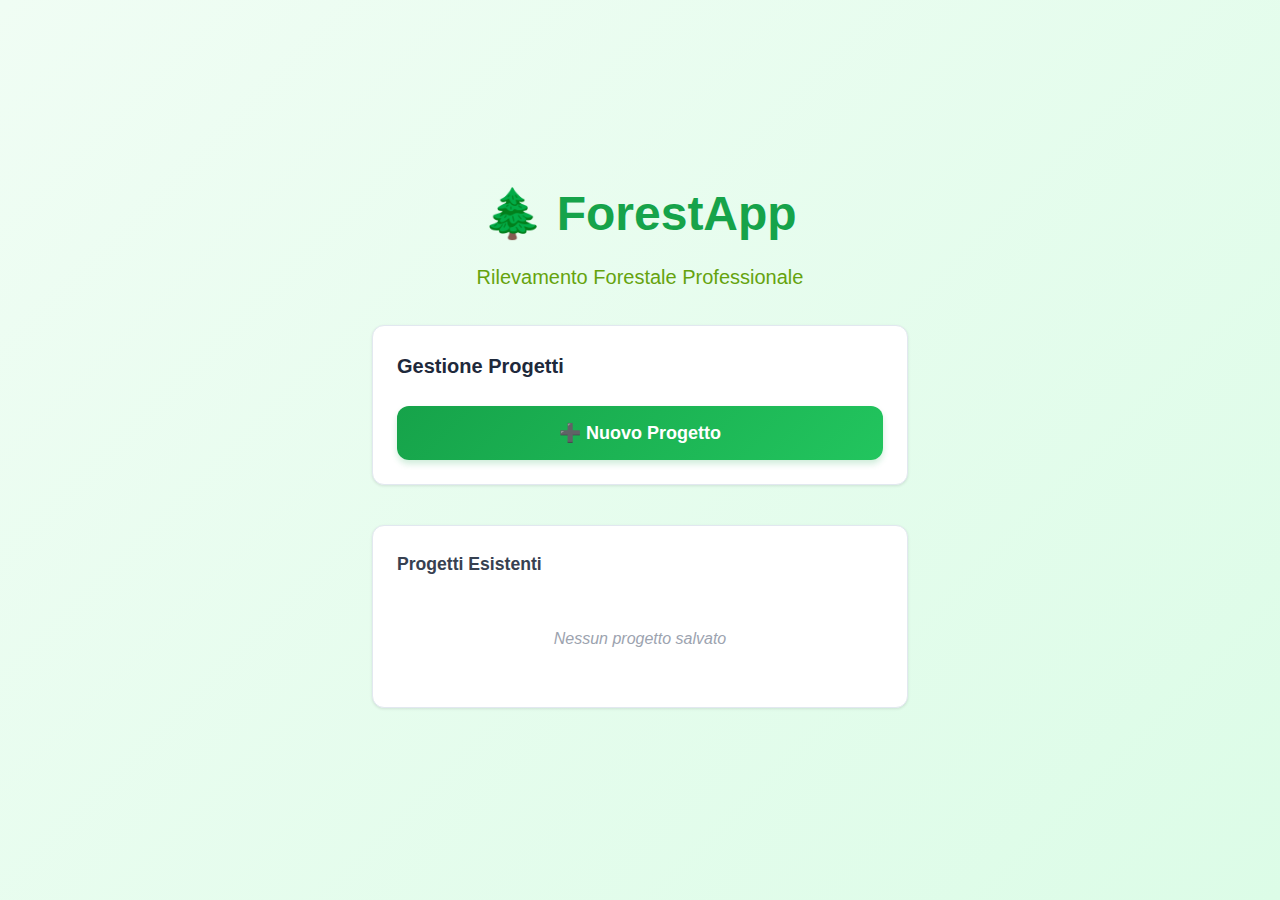
<file: index.html>
<!DOCTYPE html>
<html lang="it">
<head>
    <meta charset="UTF-8">
    <meta name="viewport" content="width=device-width, initial-scale=1.0">
    <title>ForestApp - Rilevamento Forestale</title>
    <link rel="stylesheet" href="css/style.css">
    <link rel="manifest" href="manifest.json">
    <meta name="theme-color" content="#16a34a">
</head>
<body>
    <!-- Project Selection Screen -->
    <div id="project-screen" class="screen">
        <div class="project-container">
            <header class="project-header">
                <h1>🌲 ForestApp</h1>
                <p>Rilevamento Forestale Professionale</p>
            </header>

            <div class="project-content">
                <div class="card">
                    <h2>Gestione Progetti</h2>
                    
                    <div class="project-actions">
                        <button id="new-project-btn" class="btn-primary">
                            ➕ Nuovo Progetto
                        </button>
                        
                        <div class="project-form" id="new-project-form" style="display: none;">
                            <div class="form-group">
                                <label>Nome Progetto:</label>
                                <input type="text" id="project-name-input" placeholder="es. Bosco di Pino 2024">
                            </div>
                            <div class="form-group">
                                <label>Area Totale (ha):</label>
                                <input type="number" id="project-area-input" value="30" min="0.1" step="0.1">
                            </div>
                            
                            <div class="form-group">
                                <label>Specie da Rilevare:</label>
                                <p class="form-help">Aggiungi le specie che troverai nel tuo rilevamento:</p>
                                <div id="project-species-list" class="species-list">
                                    <p class="empty">Nessuna specie aggiunta. Inizia aggiungendo le prime specie.</p>
                                </div>
                                
                                <div class="add-species-section">
                                    <div class="species-input-form" id="species-input-form">
                                        <div class="form-row">
                                            <input type="text" id="new-species-name" placeholder="Nome specie (es. Pino domestico, Quercia, etc.)">
                                            <div class="emoji-selector">
                                                <button type="button" id="emoji-btn" class="emoji-btn">🌲</button>
                                                <div id="emoji-dropdown" class="emoji-dropdown" style="display: none;">
                                                    <!-- Emoji options will be populated by JavaScript -->
                                                </div>
                                            </div>
                                        </div>
                                        <div class="form-row">
                                            <label>Fattore di Forma:</label>
                                            <input type="number" id="new-species-factor" value="0.5" min="0.1" max="1.0" step="0.01">
                                            <label>Altezza Media (m):</label>
                                            <input type="number" id="new-species-height" value="15" min="0.5" max="50" step="0.1">
                                            <button type="button" id="add-species-to-project-btn" class="btn-sm">Aggiungi Specie</button>
                                        </div>
                                    </div>
                                </div>
                            </div>
                            
                            <div class="form-buttons">
                                <button id="create-project-btn" class="btn">Crea</button>
                                <button id="cancel-project-btn" class="btn-secondary">Annulla</button>
                            </div>
                        </div>
                    </div>
                </div>

                <div class="card" id="existing-projects-card">
                    <h3>Progetti Esistenti</h3>
                    <div id="projects-list" class="projects-list">
                        <p class="empty">Nessun progetto salvato</p>
                    </div>
                </div>
            </div>
        </div>
    </div>

    <!-- Main App -->
    <div id="app" style="display: none;">
        <!-- Header -->
        <header class="header">
            <div class="header-content">
                <h1>🌲 ForestApp</h1>
                <div class="status">
                    <span id="status">Online</span>
                    <span id="project-name">Nuovo Progetto</span>
                </div>
            </div>
            
            <!-- Stats Bar -->
            <div class="stats">
                <div class="stat">
                    <span class="value" id="sample-count">0</span>
                    <span class="label">Saggio</span>
                </div>
                <div class="stat">
                    <span class="value" id="inventory-count">0</span>
                    <span class="label">Piedilista</span>
                </div>
                <div class="stat">
                    <span class="value" id="volume-total">0.0</span>
                    <span class="label">m³</span>
                </div>
            </div>
        </header>

        <!-- Navigation -->
        <nav class="nav">
            <button class="nav-btn active" data-tab="sample">📏 Aree Saggio</button>
            <button class="nav-btn" data-tab="inventory">📊 Piedilista</button>
            <button class="nav-btn" data-tab="results">📈 Risultati</button>
        </nav>

        <!-- Main Content -->
        <main class="main">
            <!-- Sample Area Tab -->
            <section id="sample-tab" class="tab active">
                <div class="card">
                    <h2>Aree di Saggio</h2>
                    
                    <!-- Area Selector -->
                    <div class="form-group">
                        <label>Area di Saggio:</label>
                        <select id="area-selector">
                            <option value="1">Area 1</option>
                            <option value="2">Area 2</option>
                            <option value="3">Area 3</option>
                            <option value="4">Area 4</option>
                            <option value="5">Area 5</option>
                        </select>
                    </div>

                    <!-- Species Selector -->
                    <div class="form-group">
                        <label>Specie:</label>
                        <div id="sample-species-buttons" class="species-buttons">
                            <!-- Species buttons will be generated dynamically -->
                        </div>
                        <div class="species-management-buttons">
                            <button class="add-species-btn" onclick="showAddSpeciesModal('sample')">
                                + Aggiungi Nuova Specie
                            </button>
                            <button class="manage-species-btn" onclick="showSpeciesManagementModal('delete')">
                                🗑️ Elimina Specie
                            </button>
                            <button class="manage-species-btn" onclick="showSpeciesManagementModal('modify')">
                                ✏️ Modifica Specie
                            </button>
                        </div>
                    </div>

                    <!-- Diameter Classes -->
                    <div class="form-group">
                        <label>Diametro (cm):</label>
                        <div class="diameter-buttons">
                            <button class="diameter-btn" data-diameter="5" disabled>5cm</button>
                            <button class="diameter-btn" data-diameter="10" disabled>10cm</button>
                            <button class="diameter-btn" data-diameter="15" disabled>15cm</button>
                            <button class="diameter-btn" data-diameter="20" disabled>20cm</button>
                            <button class="diameter-btn" data-diameter="25" disabled>25cm</button>
                            <button class="diameter-btn" data-diameter="30" disabled>30cm</button>
                            <button class="diameter-btn" data-diameter="35" disabled>35cm</button>
                            <button class="diameter-btn" data-diameter="40" disabled>40cm</button>
                            <button class="diameter-btn" data-diameter="45" disabled>45cm</button>
                            <button class="diameter-btn" data-diameter="50" disabled>50cm</button>
                            <button class="diameter-btn" data-diameter="55" disabled>55cm</button>
                            <button class="diameter-btn" data-diameter="60" disabled>60cm</button>
                        </div>
                        <button class="custom-diameter-btn" id="custom-diameter-sample-btn" onclick="showCustomDiameterModal('sample')" disabled>
                            📏 Inserisci altro diametro
                        </button>
                    </div>

                    <!-- Height Input -->
                    <div class="form-group" id="height-input" style="display: none;">
                        <label>Altezza (m):</label>
                        <div class="height-buttons">
                            <button class="height-btn" data-height="3">3m</button>
                            <button class="height-btn" data-height="5">5m</button>
                            <button class="height-btn" data-height="7">7m</button>
                            <button class="height-btn" data-height="9">9m</button>
                            <button class="height-btn" data-height="11">11m</button>
                            <button class="height-btn" data-height="13.5">13.5m</button>
                            <button class="height-btn" data-height="16.5">16.5m</button>
                            <button class="height-btn" data-height="20">20m</button>
                            <button class="height-btn" data-height="25">25m</button>
                        </div>
                    </div>

                    <div id="sample-status" class="status-message"></div>
                </div>

                <!-- Recent Sample Trees -->
                <div class="card">
                    <h3>Piante Saggio Recenti</h3>
                    <div id="sample-list" class="tree-list">
                        <p class="empty">Nessuna pianta di saggio ancora</p>
                    </div>
                </div>
            </section>

            <!-- Inventory Tab -->
            <section id="inventory-tab" class="tab">
                <div class="card">
                    <h2>Piedilista Forestale</h2>
                    
                    <!-- Area Input -->
                    <div class="form-group">
                        <label>Area Totale (ha):</label>
                        <input type="number" id="total-area" value="30" min="0.1" step="0.1">
                    </div>

                    <!-- Species Selector -->
                    <div class="form-group">
                        <label>Specie:</label>
                        <div id="inventory-species-buttons" class="species-buttons">
                            <!-- Species buttons will be generated dynamically -->
                        </div>
                        <div class="species-management-buttons">
                            <button class="add-species-btn" onclick="showAddSpeciesModal('inventory')">
                                + Aggiungi Nuova Specie
                            </button>
                            <button class="manage-species-btn" onclick="showSpeciesManagementModal('delete')">
                                🗑️ Elimina Specie
                            </button>
                            <button class="manage-species-btn" onclick="showSpeciesManagementModal('modify')">
                                ✏️ Modifica Specie
                            </button>
                        </div>
                    </div>

                    <!-- Diameter Classes -->
                    <div class="form-group">
                        <label>Diametro (cm):</label>
                        <div class="diameter-buttons">
                            <button class="diameter-btn inventory" data-diameter="5" disabled>5cm</button>
                            <button class="diameter-btn inventory" data-diameter="10" disabled>10cm</button>
                            <button class="diameter-btn inventory" data-diameter="15" disabled>15cm</button>
                            <button class="diameter-btn inventory" data-diameter="20" disabled>20cm</button>
                            <button class="diameter-btn inventory" data-diameter="25" disabled>25cm</button>
                            <button class="diameter-btn inventory" data-diameter="30" disabled>30cm</button>
                            <button class="diameter-btn inventory" data-diameter="35" disabled>35cm</button>
                            <button class="diameter-btn inventory" data-diameter="40" disabled>40cm</button>
                            <button class="diameter-btn inventory" data-diameter="45" disabled>45cm</button>
                            <button class="diameter-btn inventory" data-diameter="50" disabled>50cm</button>
                            <button class="diameter-btn inventory" data-diameter="55" disabled>55cm</button>
                            <button class="diameter-btn inventory" data-diameter="60" disabled>60cm</button>
                        </div>
                        <button class="custom-diameter-btn" id="custom-diameter-inventory-btn" onclick="showCustomDiameterModal('inventory')" disabled>
                            📏 Inserisci altro diametro
                        </button>
                    </div>

                    <button id="clear-inventory" class="btn-danger">🗑️ Pulisci Piedilista</button>
                </div>

                <!-- Recent Inventory Trees -->
                <div class="card">
                    <h3>Piedilista Recente</h3>
                    <div id="inventory-list" class="tree-list">
                        <p class="empty">Nessuna pianta in piedilista</p>
                    </div>
                </div>
            </section>

            <!-- Results Tab -->
            <section id="results-tab" class="tab">
                <div class="card">
                    <h2>Gestione Progetti</h2>
                    <div class="project-actions">
                        <button id="new-project" class="btn">➕ Nuovo Progetto</button>
                        <button id="export-data" class="btn">📄 Esporta Dati</button>
                        <button id="clear-all" class="btn-danger">🗑️ Pulisci Tutto</button>
                    </div>
                </div>

                <div class="card">
                    <h2>Statistiche</h2>
                    <div class="stats-grid">
                        <div class="stat-card">
                            <div class="stat-value" id="total-trees">0</div>
                            <div class="stat-label">Piante Totali</div>
                        </div>
                        <div class="stat-card">
                            <div class="stat-value" id="trees-per-ha">0</div>
                            <div class="stat-label">Piante/Ha</div>
                        </div>
                        <div class="stat-card">
                            <div class="stat-value" id="basal-area">0.00</div>
                            <div class="stat-label">Area Basim. m²</div>
                        </div>
                        <div class="stat-card">
                            <div class="stat-value" id="volume-per-ha">0.0</div>
                            <div class="stat-label">Volume m³/ha</div>
                        </div>
                    </div>
                </div>

                <div class="card">
                    <h3>Altezze Medie per Specie</h3>
                    <div id="height-averages" class="height-list">
                        <p class="empty">Nessuna altezza rilevata</p>
                    </div>
                </div>

                <div class="card">
                    <h3>Analisi per Specie</h3>
                    <div id="species-analysis" class="species-list">
                        <p class="empty">Nessun dato da analizzare</p>
                    </div>
                </div>
            </section>
        </main>
    </div>

    <!-- Scripts -->
    <script src="js/database.js"></script>
    <script src="js/app.js"></script>
    
    <!-- Add Species Modal -->
    <div id="species-modal" class="species-modal" style="display: none;">
        <div class="species-modal-content">
            <h3>Aggiungi Nuova Specie</h3>
            <div class="species-form">
                <div class="form-group">
                    <label>Nome Specie:</label>
                    <input type="text" id="modal-species-name" placeholder="es. Quercia, Faggio, etc.">
                </div>
                <div class="form-group">
                    <label>Icona:</label>
                    <div class="emoji-selector">
                        <button type="button" id="modal-emoji-btn" class="emoji-btn">🌲</button>
                        <div id="modal-emoji-dropdown" class="emoji-dropdown" style="display: none;">
                            <!-- Emoji options will be populated by JavaScript -->
                        </div>
                    </div>
                </div>
                <div class="form-group">
                    <label>Fattore di Forma:</label>
                    <input type="number" id="modal-species-factor" value="0.5" min="0.1" max="1.0" step="0.01">
                </div>
                <div class="form-group">
                    <label>Altezza Media per Piedilista (m):</label>
                    <input type="number" id="modal-species-height" value="15" min="0.5" max="50" step="0.1" placeholder="es. 15.5">
                    <p class="form-help">Altezza che verrà usata automaticamente per i calcoli nel Piedilista</p>
                </div>
            </div>
            <div class="species-form-buttons">
                <button id="save-species-btn" class="btn">Aggiungi</button>
                <button id="cancel-species-btn" class="btn-secondary">Annulla</button>
            </div>
        </div>
    </div>

    <!-- Species Management Modal -->
    <div id="species-management-modal" class="species-modal" style="display: none;">
        <div class="species-modal-content">
            <h3 id="management-modal-title">Gestione Specie</h3>
            <div id="species-management-content">
                <div id="species-list-container" class="species-management-list">
                    <!-- Species list will be populated by JavaScript -->
                </div>
            </div>
            <div class="species-form-buttons">
                <button id="cancel-management-btn" class="btn-secondary">Chiudi</button>
            </div>
        </div>
    </div>

    <!-- Modify Species Modal -->
    <div id="modify-species-modal" class="species-modal" style="display: none;">
        <div class="species-modal-content">
            <h3>Modifica Specie</h3>
            <div class="species-form">
                <div class="form-group">
                    <label>Nome Specie:</label>
                    <input type="text" id="modify-species-name" placeholder="es. Quercia, Faggio, etc.">
                </div>
                <div class="form-group">
                    <label>Icona:</label>
                    <div class="emoji-selector">
                        <button type="button" id="modify-emoji-btn" class="emoji-btn">🌲</button>
                        <div id="modify-emoji-dropdown" class="emoji-dropdown" style="display: none;">
                            <!-- Emoji options will be populated by JavaScript -->
                        </div>
                    </div>
                </div>
                <div class="form-group">
                    <label>Fattore di Forma:</label>
                    <input type="number" id="modify-species-factor" value="0.5" min="0.1" max="1.0" step="0.01">
                </div>
                <div class="form-group">
                    <label>Altezza Media per Piedilista (m):</label>
                    <input type="number" id="modify-species-height" value="15" min="0.5" max="50" step="0.1" placeholder="es. 15.5">
                    <p class="form-help">Altezza che verrà usata automaticamente per i calcoli nel Piedilista</p>
                </div>
            </div>
            <div class="species-form-buttons">
                <button id="save-modify-species-btn" class="btn">Salva Modifiche</button>
                <button id="cancel-modify-species-btn" class="btn-secondary">Annulla</button>
            </div>
        </div>
    </div>

    <!-- Custom Diameter Modal -->
    <div id="custom-diameter-modal" class="species-modal" style="display: none;">
        <div class="species-modal-content">
            <h3>Inserisci Diametro Personalizzato</h3>
            <div class="species-form">
                <div class="form-group">
                    <label>Diametro (cm):</label>
                    <input type="number" id="custom-diameter-input" min="1" max="200" step="0.1" placeholder="es. 75.5">
                </div>
                <p class="form-help">Inserisci il diametro in centimetri (maggiore di 60cm)</p>
            </div>
            <div class="species-form-buttons">
                <button id="save-custom-diameter-btn" class="btn">Conferma</button>
                <button id="cancel-custom-diameter-btn" class="btn-secondary">Annulla</button>
            </div>
        </div>
    </div>

    <!-- Notifications -->
    <div id="notifications"></div>
</body>
</html>
</file>
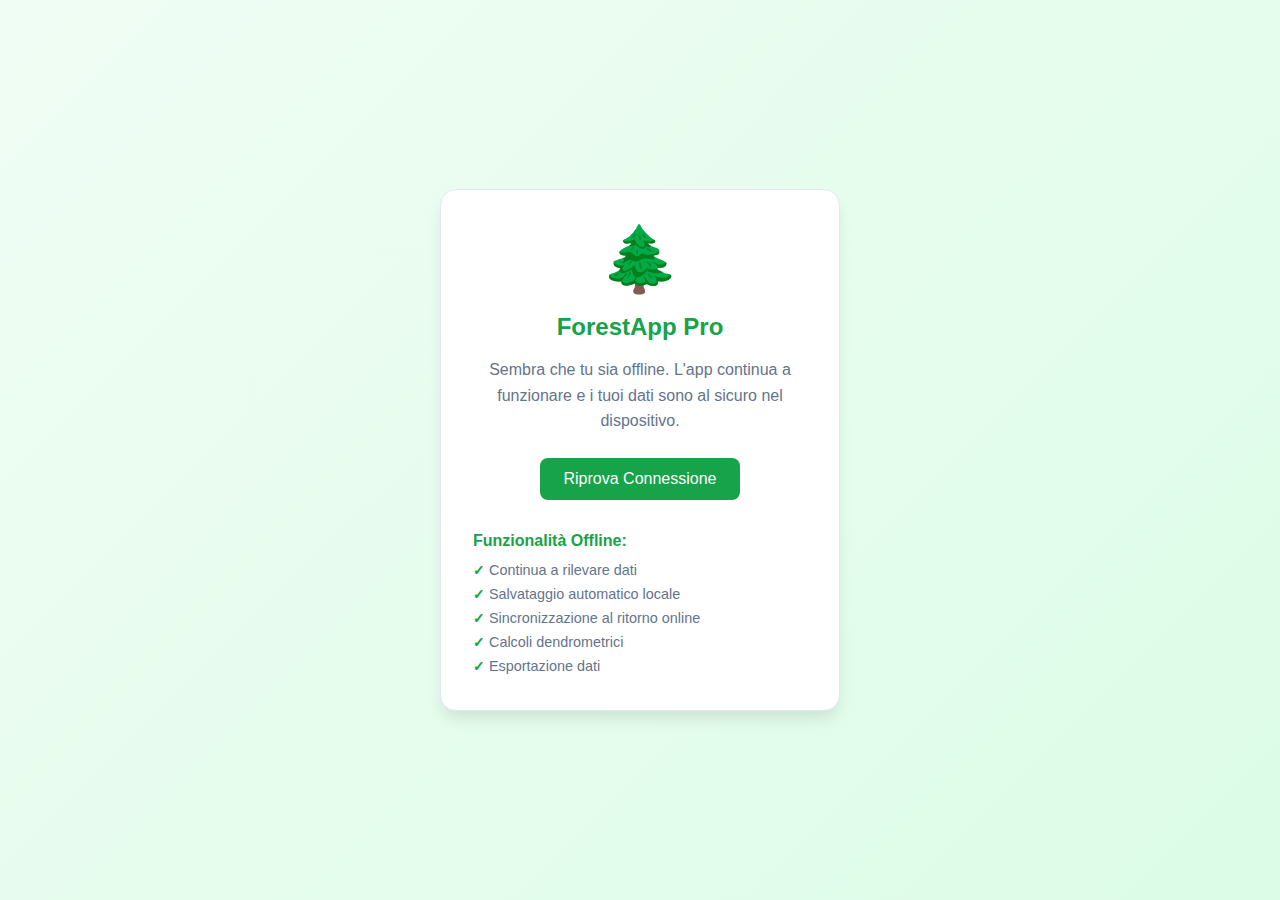
<file: offline.html>
<!DOCTYPE html>
<html lang="it">
<head>
    <meta charset="UTF-8">
    <meta name="viewport" content="width=device-width, initial-scale=1.0">
    <title>ForestApp Pro - Offline</title>
    <style>
        * {
            margin: 0;
            padding: 0;
            box-sizing: border-box;
        }
        
        body {
            font-family: -apple-system, BlinkMacSystemFont, 'Segoe UI', Roboto, sans-serif;
            background: linear-gradient(135deg, #f0fdf4 0%, #dcfce7 100%);
            color: #1e293b;
            min-height: 100vh;
            display: flex;
            align-items: center;
            justify-content: center;
            padding: 1rem;
        }
        
        .offline-container {
            text-align: center;
            max-width: 400px;
            background: white;
            padding: 2rem;
            border-radius: 1rem;
            box-shadow: 0 10px 15px -3px rgb(0 0 0 / 0.1);
            border: 1px solid #e2e8f0;
        }
        
        .icon {
            font-size: 4rem;
            margin-bottom: 1rem;
        }
        
        h1 {
            color: #16a34a;
            margin-bottom: 1rem;
            font-size: 1.5rem;
        }
        
        p {
            color: #64748b;
            margin-bottom: 1.5rem;
            line-height: 1.6;
        }
        
        .retry-btn {
            background: #16a34a;
            color: white;
            border: none;
            padding: 0.75rem 1.5rem;
            border-radius: 0.5rem;
            font-size: 1rem;
            cursor: pointer;
            transition: background 0.2s;
        }
        
        .retry-btn:hover {
            background: #15803d;
        }
        
        .features {
            margin-top: 2rem;
            text-align: left;
        }
        
        .features h3 {
            color: #16a34a;
            margin-bottom: 0.5rem;
            font-size: 1rem;
        }
        
        .features ul {
            list-style: none;
            color: #64748b;
            font-size: 0.9rem;
        }
        
        .features li {
            padding: 0.25rem 0;
        }
        
        .features li::before {
            content: "✓ ";
            color: #16a34a;
            font-weight: bold;
        }
    </style>
</head>
<body>
    <div class="offline-container">
        <div class="icon">🌲</div>
        <h1>ForestApp Pro</h1>
        <p>Sembra che tu sia offline. L'app continua a funzionare e i tuoi dati sono al sicuro nel dispositivo.</p>
        
        <button class="retry-btn" onclick="window.location.reload()">
            Riprova Connessione
        </button>
        
        <div class="features">
            <h3>Funzionalità Offline:</h3>
            <ul>
                <li>Continua a rilevare dati</li>
                <li>Salvataggio automatico locale</li>
                <li>Sincronizzazione al ritorno online</li>
                <li>Calcoli dendrometrici</li>
                <li>Esportazione dati</li>
            </ul>
        </div>
    </div>
    
    <script>
        // Check if we're back online
        window.addEventListener('online', () => {
            window.location.href = '/';
        });
        
        // Auto-retry every 30 seconds
        setInterval(() => {
            if (navigator.onLine) {
                window.location.href = '/';
            }
        }, 30000);
    </script>
</body>
</html>
</file>
<file: css/style.css>
/* Reset and base styles */
* {
    margin: 0;
    padding: 0;
    box-sizing: border-box;
}

body {
    font-family: -apple-system, BlinkMacSystemFont, 'Segoe UI', Roboto, sans-serif;
    background: #f8fafc;
    color: #1e293b;
    line-height: 1.6;
}

#app {
    max-width: 1200px;
    margin: 0 auto;
    background: white;
    min-height: 100vh;
    box-shadow: 0 0 20px rgba(0,0,0,0.1);
}

/* Header */
.header {
    background: linear-gradient(135deg, #16a34a, #22c55e);
    color: white;
    padding: 1rem;
}

.header-content {
    display: flex;
    justify-content: space-between;
    align-items: center;
    margin-bottom: 1rem;
}

.header h1 {
    font-size: 1.5rem;
    font-weight: 700;
}

.status {
    display: flex;
    flex-direction: column;
    align-items: flex-end;
    font-size: 0.875rem;
}

.stats {
    display: flex;
    gap: 1rem;
    justify-content: center;
}

.stat {
    display: flex;
    flex-direction: column;
    align-items: center;
    background: rgba(255,255,255,0.2);
    padding: 0.75rem;
    border-radius: 0.5rem;
    min-width: 80px;
}

.stat .value {
    font-size: 1.25rem;
    font-weight: 700;
}

.stat .label {
    font-size: 0.75rem;
    opacity: 0.9;
}

/* Navigation */
.nav {
    display: flex;
    background: #f1f5f9;
    border-bottom: 1px solid #e2e8f0;
}

.nav-btn {
    flex: 1;
    background: none;
    border: none;
    padding: 1rem;
    font-size: 0.875rem;
    font-weight: 500;
    color: #64748b;
    cursor: pointer;
    transition: all 0.2s;
    border-bottom: 2px solid transparent;
}

.nav-btn:hover {
    background: #e2e8f0;
    color: #475569;
}

.nav-btn.active {
    background: white;
    color: #16a34a;
    border-bottom-color: #16a34a;
}

/* Main content */
.main {
    padding: 1rem;
}

.tab {
    display: none;
}

.tab.active {
    display: block;
}

/* Cards */
.card {
    background: white;
    border: 1px solid #e2e8f0;
    border-radius: 0.75rem;
    padding: 1.5rem;
    margin-bottom: 1rem;
    box-shadow: 0 1px 3px rgba(0,0,0,0.1);
}

.card h2 {
    color: #1e293b;
    margin-bottom: 1.5rem;
    font-size: 1.25rem;
}

.card h3 {
    color: #374151;
    margin-bottom: 1rem;
    font-size: 1.1rem;
}

/* Form elements */
.form-group {
    margin-bottom: 1.5rem;
}

.form-group label {
    display: block;
    margin-bottom: 0.5rem;
    font-weight: 500;
    color: #374151;
}

select, input[type="number"] {
    width: 100%;
    padding: 0.75rem;
    border: 1px solid #d1d5db;
    border-radius: 0.5rem;
    font-size: 1rem;
    transition: border-color 0.2s;
}

select:focus, input[type="number"]:focus {
    outline: none;
    border-color: #16a34a;
    box-shadow: 0 0 0 3px rgba(22, 163, 74, 0.1);
}

/* Buttons */
.btn, .species-btn, .diameter-btn, .height-btn {
    background: #16a34a;
    color: white;
    border: none;
    padding: 0.75rem 1rem;
    border-radius: 0.5rem;
    font-size: 0.875rem;
    font-weight: 500;
    cursor: pointer;
    transition: all 0.2s;
    display: inline-flex;
    align-items: center;
    gap: 0.5rem;
}

.btn:hover, .species-btn:hover, .diameter-btn:hover, .height-btn:hover {
    background: #15803d;
    transform: translateY(-1px);
}

.btn:disabled, .species-btn:disabled, .diameter-btn:disabled, .height-btn:disabled {
    background: #9ca3af;
    cursor: not-allowed;
    transform: none;
}

.btn-danger {
    background: #dc2626;
}

.btn-danger:hover {
    background: #b91c1c;
}

/* Button grids */
.species-buttons, .diameter-buttons, .height-buttons {
    display: grid;
    grid-template-columns: repeat(auto-fit, minmax(150px, 1fr));
    gap: 0.75rem;
}

.species-btn.selected {
    background: #059669;
    box-shadow: 0 0 0 2px #10b981;
}

.diameter-btn.selected, .height-btn.selected {
    background: #0d9488;
    box-shadow: 0 0 0 2px #14b8a6;
}

/* Project actions */
.project-actions {
    display: flex;
    gap: 1rem;
    flex-wrap: wrap;
}

/* Stats grid */
.stats-grid {
    display: grid;
    grid-template-columns: repeat(auto-fit, minmax(200px, 1fr));
    gap: 1rem;
}

.stat-card {
    background: #f8fafc;
    padding: 1.5rem;
    border-radius: 0.5rem;
    text-align: center;
    border: 1px solid #e2e8f0;
}

.stat-value {
    font-size: 1.75rem;
    font-weight: 700;
    color: #16a34a;
    margin-bottom: 0.5rem;
}

.stat-label {
    color: #64748b;
    font-size: 0.875rem;
}

/* Lists */
.tree-list, .height-list, .species-list {
    max-height: 400px;
    overflow-y: auto;
}

.tree-item, .height-item, .species-item {
    display: flex;
    justify-content: space-between;
    align-items: center;
    padding: 0.75rem;
    border: 1px solid #e2e8f0;
    border-radius: 0.5rem;
    margin-bottom: 0.5rem;
    background: #fafafa;
}

.tree-info {
    flex: 1;
}

.tree-species {
    font-weight: 600;
    color: #1e293b;
}

.tree-details {
    font-size: 0.875rem;
    color: #64748b;
    margin-top: 0.25rem;
}

.delete-btn {
    background: #dc2626;
    color: white;
    border: none;
    padding: 0.5rem;
    border-radius: 0.25rem;
    cursor: pointer;
    font-size: 0.75rem;
    transition: background 0.2s;
}

.delete-btn:hover {
    background: #b91c1c;
}

/* Status messages */
.status-message {
    padding: 1rem;
    border-radius: 0.5rem;
    margin-top: 1rem;
    font-weight: 500;
}

.status-message.info {
    background: #dbeafe;
    color: #1e40af;
    border: 1px solid #93c5fd;
}

.status-message.success {
    background: #dcfce7;
    color: #166534;
    border: 1px solid #86efac;
}

.status-message.warning {
    background: #fef3c7;
    color: #92400e;
    border: 1px solid #fcd34d;
}

.empty {
    text-align: center;
    color: #9ca3af;
    font-style: italic;
    padding: 2rem;
}

/* Notifications */
#notifications {
    position: fixed;
    top: 1rem;
    right: 1rem;
    z-index: 1000;
    max-width: 300px;
}

.notification {
    background: white;
    border: 1px solid #e2e8f0;
    border-radius: 0.5rem;
    padding: 1rem;
    margin-bottom: 0.5rem;
    box-shadow: 0 4px 12px rgba(0,0,0,0.15);
    transform: translateX(100%);
    transition: transform 0.3s ease;
}

.notification.show {
    transform: translateX(0);
}

.notification.success {
    border-left: 4px solid #16a34a;
}

.notification.error {
    border-left: 4px solid #dc2626;
}

.notification.warning {
    border-left: 4px solid #d97706;
}

.notification.info {
    border-left: 4px solid #2563eb;
}

/* Responsive design */
@media (max-width: 768px) {
    .main {
        padding: 0.5rem;
    }
    
    .header-content {
        flex-direction: column;
        gap: 0.5rem;
        text-align: center;
    }
    
    .stats {
        flex-wrap: wrap;
        gap: 0.5rem;
    }
    
    .species-buttons, .diameter-buttons, .height-buttons {
        grid-template-columns: repeat(auto-fit, minmax(120px, 1fr));
        gap: 0.5rem;
    }
    
    .project-actions {
        flex-direction: column;
    }
    
    .stats-grid {
        grid-template-columns: repeat(auto-fit, minmax(150px, 1fr));
        gap: 0.5rem;
    }
    
    .nav-btn {
        font-size: 0.75rem;
        padding: 0.75rem;
    }
}

/* Loading states */
.loading {
    opacity: 0.6;
    pointer-events: none;
}

.spinner {
    border: 2px solid #f3f3f3;
    border-top: 2px solid #16a34a;
    border-radius: 50%;
    width: 20px;
    height: 20px;
    animation: spin 1s linear infinite;
    display: inline-block;
    margin-right: 0.5rem;
}

@keyframes spin {
    0% { transform: rotate(0deg); }
    100% { transform: rotate(360deg); }
}

/* Accessibility improvements */
button:focus, select:focus, input:focus {
    outline: 2px solid #16a34a;
    outline-offset: 2px;
}

.sr-only {
    position: absolute;
    width: 1px;
    height: 1px;
    padding: 0;
    margin: -1px;
    overflow: hidden;
    clip: rect(0, 0, 0, 0);
    white-space: nowrap;
    border: 0;
}

/* Project Screen Styles */
.screen {
    min-height: 100vh;
    display: flex;
    align-items: center;
    justify-content: center;
    background: linear-gradient(135deg, #f0fdf4, #dcfce7);
}

.project-container {
    width: 100%;
    max-width: 600px;
    margin: 0 auto;
    padding: 2rem;
}

.project-header {
    text-align: center;
    margin-bottom: 2rem;
}

.project-header h1 {
    font-size: 3rem;
    color: #16a34a;
    margin-bottom: 0.5rem;
}

.project-header p {
    font-size: 1.25rem;
    color: #65a30d;
    font-weight: 500;
}

.project-content {
    display: flex;
    flex-direction: column;
    gap: 1.5rem;
}

.project-actions {
    display: flex;
    flex-direction: column;
    gap: 1rem;
}

.btn-primary {
    background: linear-gradient(135deg, #16a34a, #22c55e);
    color: white;
    border: none;
    padding: 1rem 2rem;
    border-radius: 0.75rem;
    font-size: 1.125rem;
    font-weight: 600;
    cursor: pointer;
    transition: all 0.2s;
    box-shadow: 0 4px 6px rgba(22, 163, 74, 0.2);
}

.btn-primary:hover {
    transform: translateY(-2px);
    box-shadow: 0 6px 12px rgba(22, 163, 74, 0.3);
}

.btn-secondary {
    background: #e2e8f0;
    color: #64748b;
    border: none;
    padding: 0.75rem 1.5rem;
    border-radius: 0.5rem;
    font-size: 0.875rem;
    cursor: pointer;
    transition: all 0.2s;
}

.btn-secondary:hover {
    background: #cbd5e1;
}

.project-form {
    background: #f8fafc;
    border: 1px solid #e2e8f0;
    border-radius: 0.75rem;
    padding: 1.5rem;
    margin-top: 1rem;
}

.form-buttons {
    display: flex;
    gap: 1rem;
    justify-content: flex-end;
    margin-top: 1.5rem;
}

.projects-list {
    display: flex;
    flex-direction: column;
    gap: 1rem;
}

.project-item {
    display: flex;
    justify-content: space-between;
    align-items: center;
    padding: 1rem;
    background: #f8fafc;
    border: 1px solid #e2e8f0;
    border-radius: 0.5rem;
    cursor: pointer;
    transition: all 0.2s;
}

.project-item:hover {
    background: #f1f5f9;
    border-color: #16a34a;
    transform: translateY(-1px);
}

.project-info {
    flex: 1;
}

.project-name {
    font-weight: 600;
    color: #1e293b;
    margin-bottom: 0.25rem;
}

.project-details {
    font-size: 0.875rem;
    color: #64748b;
}

.project-actions-item {
    display: flex;
    gap: 0.5rem;
}

.btn-sm {
    padding: 0.5rem;
    border-radius: 0.375rem;
    border: none;
    cursor: pointer;
    font-size: 0.875rem;
    transition: all 0.2s;
}

.btn-danger-sm {
    background: #fef2f2;
    color: #dc2626;
    border: 1px solid #fecaca;
}

.btn-danger-sm:hover {
    background: #fee2e2;
    border-color: #dc2626;
}

@media (max-width: 640px) {
    .project-container {
        padding: 1rem;
    }
    
    .project-header h1 {
        font-size: 2rem;
    }
    
    .project-header p {
        font-size: 1rem;
    }
    
    .form-buttons {
        flex-direction: column;
    }
    
    .project-item {
        flex-direction: column;
        align-items: flex-start;
        gap: 1rem;
    }
    
    .project-actions-item {
        width: 100%;
        justify-content: flex-end;
    }
}

/* Species Selection Styles */
.form-help {
    font-size: 0.875rem;
    color: #6b7280;
    margin-bottom: 1rem;
    font-style: italic;
}

.species-list {
    min-height: 60px;
    border: 1px solid #e5e7eb;
    border-radius: 0.5rem;
    padding: 1rem;
    margin-bottom: 1rem;
    background: #fafafa;
}

.species-list .empty {
    color: #9ca3af;
    text-align: center;
    font-style: italic;
}

.species-item {
    display: flex;
    justify-content: space-between;
    align-items: center;
    padding: 0.75rem;
    background: white;
    border: 1px solid #e5e7eb;
    border-radius: 0.375rem;
    margin-bottom: 0.5rem;
}

.species-item:last-child {
    margin-bottom: 0;
}

.species-item-info {
    flex: 1;
}

.species-item-name {
    font-weight: 600;
    color: #374151;
}

.species-item-details {
    font-size: 0.875rem;
    color: #6b7280;
}

.add-species-section {
    border-top: 1px solid #e5e7eb;
    padding-top: 1rem;
}

.species-input-form {
    display: flex;
    flex-direction: column;
    gap: 1rem;
}

.form-row {
    display: flex;
    gap: 0.75rem;
    align-items: center;
}

.form-row input[type="text"] {
    flex: 1;
    padding: 0.5rem;
    border: 1px solid #d1d5db;
    border-radius: 0.375rem;
    font-size: 0.875rem;
}

.form-row input[type="number"] {
    width: 100px;
    padding: 0.5rem;
    border: 1px solid #d1d5db;
    border-radius: 0.375rem;
    font-size: 0.875rem;
}

.form-row label {
    font-size: 0.875rem;
    font-weight: 500;
    color: #374151;
    min-width: fit-content;
}

/* Emoji Selector */
.emoji-selector {
    position: relative;
}

.emoji-btn {
    background: white;
    border: 1px solid #d1d5db;
    border-radius: 0.375rem;
    padding: 0.5rem;
    font-size: 1.25rem;
    cursor: pointer;
    transition: all 0.2s;
    min-width: 48px;
    height: 38px;
    display: flex;
    align-items: center;
    justify-content: center;
}

.emoji-btn:hover {
    border-color: #16a34a;
    background: #f0fdf4;
}

.emoji-dropdown {
    position: absolute;
    top: 100%;
    left: 0;
    background: white;
    border: 1px solid #d1d5db;
    border-radius: 0.5rem;
    box-shadow: 0 4px 6px rgba(0, 0, 0, 0.1);
    z-index: 1000;
    padding: 0.5rem;
    display: grid;
    grid-template-columns: repeat(6, 1fr);
    gap: 0.25rem;
    min-width: 240px;
}

.emoji-option {
    background: none;
    border: none;
    padding: 0.5rem;
    font-size: 1.25rem;
    cursor: pointer;
    border-radius: 0.25rem;
    transition: all 0.2s;
}

.emoji-option:hover {
    background: #f3f4f6;
}

.emoji-category {
    grid-column: 1 / -1;
    font-size: 0.75rem;
    font-weight: 600;
    color: #6b7280;
    text-transform: uppercase;
    margin: 0.5rem 0 0.25rem 0;
    border-bottom: 1px solid #e5e7eb;
    padding-bottom: 0.25rem;
}

.btn-sm {
    padding: 0.5rem 0.75rem;
    border-radius: 0.375rem;
    border: none;
    cursor: pointer;
    font-size: 0.75rem;
    font-weight: 500;
    transition: all 0.2s;
}

.btn-sm:not(.btn-secondary) {
    background: #16a34a;
    color: white;
}

.btn-sm:not(.btn-secondary):hover {
    background: #15803d;
}

/* Species Management Buttons */
.species-management-buttons {
    display: flex;
    flex-direction: column;
    gap: 0.5rem;
    margin-top: 0.5rem;
}

.add-species-btn {
    background: #f3f4f6;
    color: #6b7280;
    border: 2px dashed #d1d5db;
    padding: 0.75rem;
    border-radius: 0.5rem;
    font-size: 0.875rem;
    cursor: pointer;
    transition: all 0.2s;
}

.add-species-btn:hover {
    background: #e5e7eb;
    border-color: #16a34a;
    color: #16a34a;
}

.manage-species-btn {
    background: #f8fafc;
    color: #64748b;
    border: 1px solid #e2e8f0;
    padding: 0.5rem 0.75rem;
    border-radius: 0.375rem;
    font-size: 0.75rem;
    cursor: pointer;
    transition: all 0.2s;
    text-align: center;
}

.manage-species-btn:hover {
    background: #f1f5f9;
    border-color: #cbd5e1;
    color: #475569;
}

/* Species Management List */
.species-management-list {
    max-height: 300px;
    overflow-y: auto;
    border: 1px solid #e5e7eb;
    border-radius: 0.5rem;
    padding: 0.5rem;
}

.species-management-item {
    display: flex;
    justify-content: space-between;
    align-items: center;
    padding: 0.75rem;
    background: #fafafa;
    border: 1px solid #e5e7eb;
    border-radius: 0.375rem;
    margin-bottom: 0.5rem;
    transition: all 0.2s;
}

.species-management-item:last-child {
    margin-bottom: 0;
}

.species-management-item:hover {
    background: #f0fdf4;
    border-color: #16a34a;
}

.species-management-info {
    flex: 1;
}

.species-management-name {
    font-weight: 600;
    color: #374151;
    margin-bottom: 0.25rem;
}

.species-management-details {
    font-size: 0.875rem;
    color: #6b7280;
}

.species-management-actions {
    display: flex;
    gap: 0.5rem;
}

.species-action-btn {
    background: none;
    border: none;
    padding: 0.5rem;
    border-radius: 0.375rem;
    cursor: pointer;
    font-size: 1.125rem;
    transition: all 0.2s;
}

.species-action-btn:hover {
    background: #f3f4f6;
}

.species-action-btn.delete:hover {
    background: #fef2f2;
    color: #dc2626;
}

.species-action-btn.modify:hover {
    background: #f0f9ff;
    color: #2563eb;
}

/* Species Management Modal */
.species-modal {
    position: fixed;
    top: 0;
    left: 0;
    right: 0;
    bottom: 0;
    background: rgba(0, 0, 0, 0.5);
    display: flex;
    align-items: center;
    justify-content: center;
    z-index: 1000;
}

.species-modal-content {
    background: white;
    border-radius: 0.75rem;
    padding: 2rem;
    max-width: 400px;
    width: 90%;
    margin: 1rem;
}

.species-modal h3 {
    margin-bottom: 1.5rem;
    color: #1f2937;
}

.species-form {
    display: flex;
    flex-direction: column;
    gap: 1rem;
}

.species-form-buttons {
    display: flex;
    gap: 0.75rem;
    justify-content: flex-end;
    margin-top: 1.5rem;
}

@media (max-width: 640px) {
    .custom-species-input {
        flex-direction: column;
        align-items: stretch;
    }
    
    .custom-species-input input:nth-child(2) {
        width: 100%;
        text-align: left;
    }
    
    .species-modal-content {
        margin: 0.5rem;
    }
}

/* Custom Diameter Button */
.custom-diameter-btn {
    background: #f0f9ff;
    color: #0369a1;
    border: 1px solid #bae6fd;
    padding: 0.5rem 0.75rem;
    border-radius: 0.375rem;
    font-size: 0.875rem;
    cursor: pointer;
    transition: all 0.2s;
    margin-top: 0.5rem;
    width: 100%;
    text-align: center;
}

.custom-diameter-btn:hover:not(:disabled) {
    background: #e0f2fe;
    border-color: #0284c7;
    color: #0c4a6e;
}

.custom-diameter-btn:disabled {
    background: #f3f4f6;
    color: #9ca3af;
    border-color: #d1d5db;
    cursor: not-allowed;
}
</file>
